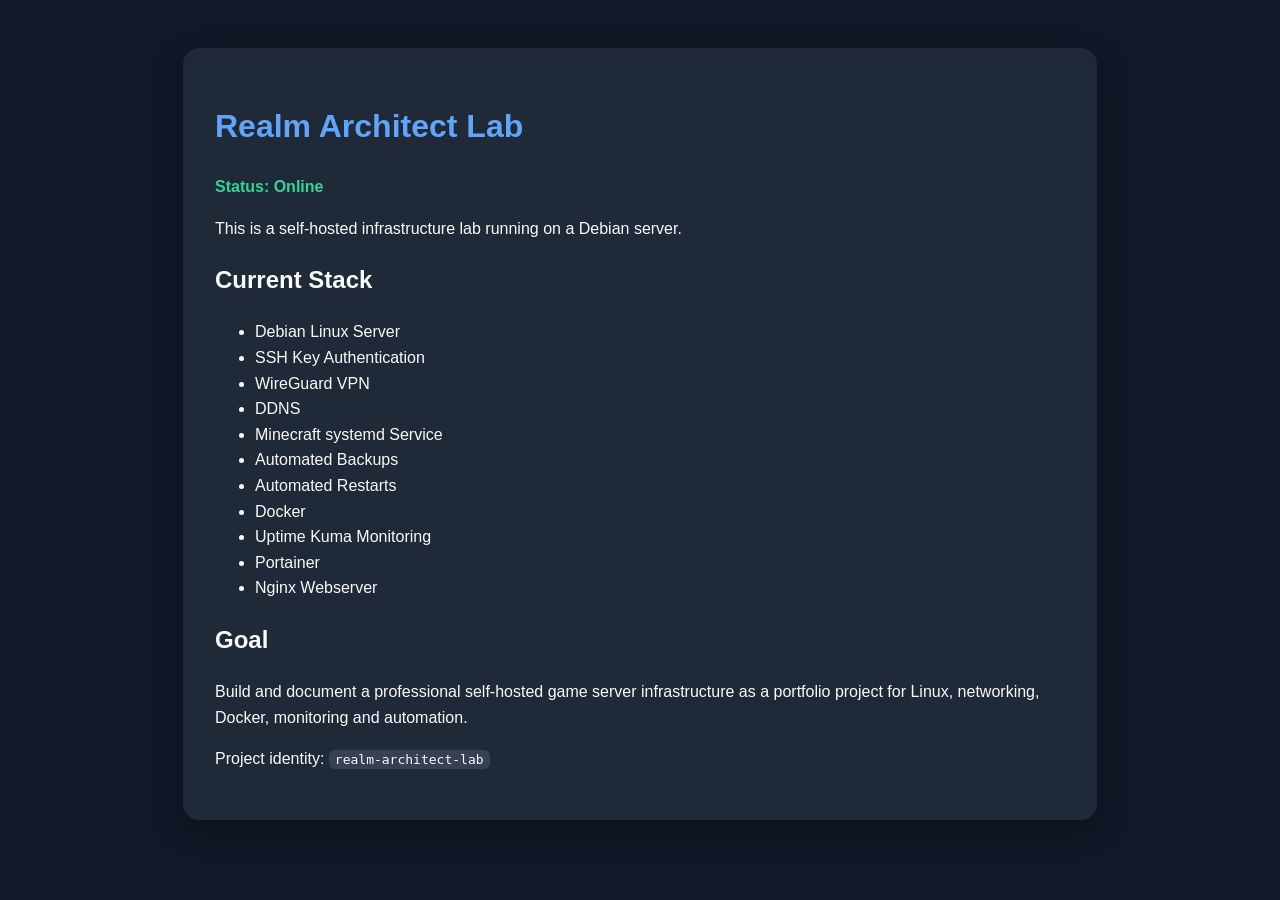
<file: docker/nginx-test/html/index.html>
<!DOCTYPE html>
<html lang="en">
<head>
  <meta charset="UTF-8">
  <title>Realm Architect Lab</title>
  <style>
    body {
      font-family: Arial, sans-serif;
      background: #111827;
      color: #f9fafb;
      padding: 40px;
      line-height: 1.6;
    }

    .card {
      max-width: 850px;
      margin: auto;
      background: #1f2937;
      padding: 32px;
      border-radius: 16px;
      box-shadow: 0 10px 30px rgba(0,0,0,0.3);
    }

    h1 {
      color: #60a5fa;
    }

    .status {
      color: #34d399;
      font-weight: bold;
    }

    code {
      background: #374151;
      padding: 2px 6px;
      border-radius: 6px;
    }
  </style>
</head>
<body>
  <div class="card">
    <h1>Realm Architect Lab</h1>

    <p class="status">Status: Online</p>

    <p>
      This is a self-hosted infrastructure lab running on a Debian server.
    </p>

    <h2>Current Stack</h2>
    <ul>
      <li>Debian Linux Server</li>
      <li>SSH Key Authentication</li>
      <li>WireGuard VPN</li>
      <li>DDNS</li>
      <li>Minecraft systemd Service</li>
      <li>Automated Backups</li>
      <li>Automated Restarts</li>
      <li>Docker</li>
      <li>Uptime Kuma Monitoring</li>
      <li>Portainer</li>
      <li>Nginx Webserver</li>
    </ul>

    <h2>Goal</h2>
    <p>
      Build and document a professional self-hosted game server infrastructure
      as a portfolio project for Linux, networking, Docker, monitoring and automation.
    </p>

    <p>
      Project identity: <code>realm-architect-lab</code>
    </p>
  </div>
</body>
</html>
</file>
